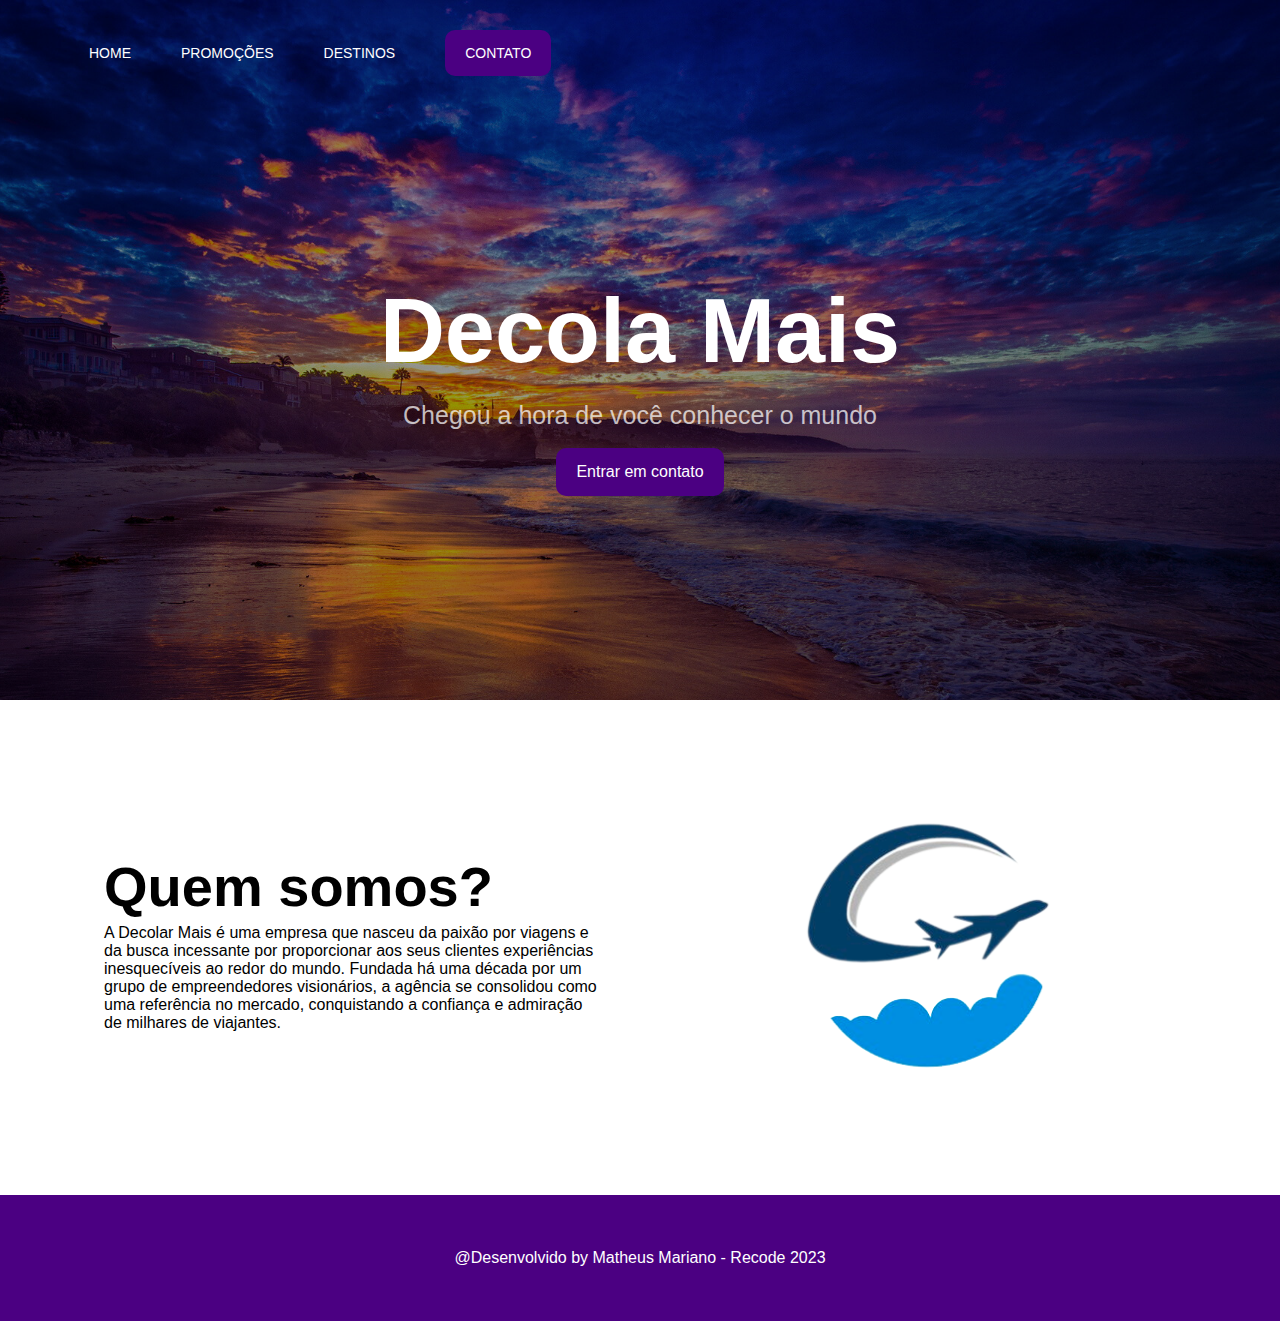
<file: Decola Mais/index.html>
<!DOCTYPE html>
<html lang="pt-BR">
<head>
    <meta charset="UTF-8">
    <meta name="viewport" content="width=device-width, initial-scale=1.0">
    <title>Decola mais</title>
    <link href="https://cdn.jsdelivr.net/npm/bootstrap@5.3.1/dist/css/bootstrap.min.css" rel="stylesheet" integrity="sha384-4bw+/aepP/YC94hEpVNVgiZdgIC5+VKNBQNGCHeKRQN+PtmoHDEXuppvnDJzQIu9" crossorigin="anonymous">
    <link rel="stylesheet" href="./fontawesome-free-6.4.2-web/css/all.css">
    <link rel="stylesheet" href="./css/style.css">

</head>
<body>
    <header style="background-image: url('img/praia.png');">
        <div class="container d-flex justify-content-end">
            <nav class="nav">
                <ul class="ul">
                    <a href="">Home</a>
                    <a href="promocoes.html">Promoções</a>
                    <a href="destinos.html">Destinos</a>
                    <a href="contato.html" class="botao">Contato</a>
                    <div class="close-icon" onclick="closeMenu()">
                        <i class="fa-solid fa-circle-xmark"></i>
                    </div>
                </ul>
                <div class="menu-icon" onclick="openMenu()">
                    <i class="fa-solid fa-bars"></i>
                </div>
            </nav>
        </div>
        <section class="banner">
            <div class="banner-text">
                <h1>Decola Mais</h1>
                <p>Chegou a hora de você conhecer o mundo</p>
                <a href="contato.html" class="botao animate-btn">Entrar em contato</a>
            </div>
        </section>
    </header>

    <section class="sobre">
        <div class="container">
            <div class="texto">
                <h3>Quem somos?</h3>
                <p>A Decolar Mais é uma empresa que nasceu da paixão por viagens e da busca incessante por proporcionar aos seus clientes experiências inesquecíveis ao redor do mundo. Fundada há uma década por um grupo de empreendedores visionários, a agência se consolidou como uma referência no mercado, conquistando a confiança e admiração de milhares de viajantes.</p>
            </div>
            <div class="imagem-viagem">
                <img src="./img/decolar.png" alt="logo decolar">
            </div>
        </div>
    </section>

    <footer class="footer">
        <div class="container">
            <p>@Desenvolvido by Matheus Mariano - Recode 2023</p>
        </div>
    </footer>
    <script src="./js/main.js"></script>
</body>
</html>
</file>
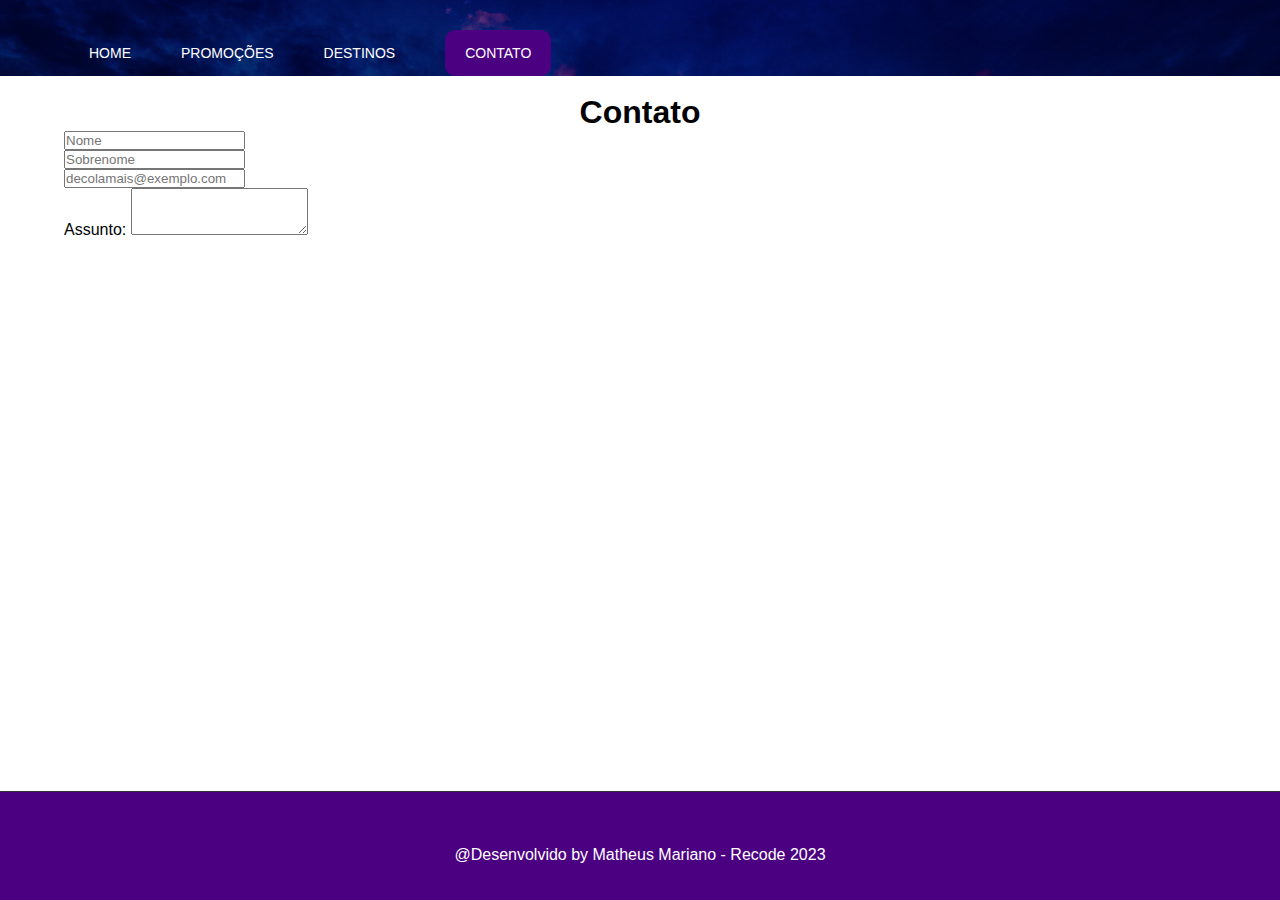
<file: Decola Mais/contato.html>
<!DOCTYPE html>
<html lang="pt-Br">
<head>
    <meta charset="UTF-8">
    <meta name="viewport" content="width=device-width, initial-scale=1.0">
    <title>Contato - Decola Mais</title>
    <link rel="stylesheet" href="./css/contato.css">
    <link href="https://cdn.jsdelivr.net/npm/bootstrap@5.3.1/dist/css/bootstrap.min.css" rel="stylesheet" integrity="sha384-4bw+/aepP/YC94hEpVNVgiZdgIC5+VKNBQNGCHeKRQN+PtmoHDEXuppvnDJzQIu9" crossorigin="anonymous">
    <link rel="stylesheet" href="./fontawesome-free-6.4.2-web/css/all.css">
</head>
<body>
    <header style="background-image: url('img/praia.png');">
        <div class="container d-flex justify-content-end collapse navbar-collapse float-left" id="navbarSupportedContent">
            <nav class="navbar">
                <ul class="ul">
                    <a class="nav-item" href="index.html">Home</a>
                    <a class="nav-item" href="promocoes.html">Promoções</a>
                    <a class="nav-item" href="destinos.html">Destinos</a>
                    <a href="" class="botao">Contato</a>
                    <div class="close-icon" onclick="closeMenu()">
                        <i class="fa-solid fa-circle-xmark"></i>
                    </div>
                </ul>
                <div class="menu-icon" onclick="openMenu()">
                    <i class="fa-solid fa-bars"></i>
                </div>
            </nav>
        </div>

    </header>
    <main>
        <div>
            <br><h1 class="contato">Contato</h1>
            <div>
                <div class="container">
                    <div class="row">
                        <div class="col">
                          <input type="text" class="form-control" placeholder="Nome" aria-label="Nome">
                        </div>
                        <div class="col">
                          <input type="text" class="form-control" placeholder="Sobrenome" aria-label="Sobrenome"> <br>
                        </div>
                      </div>
                    <div class="mb-3">
                        <input type="email" class="form-control" id="exampleFormControlInput1" placeholder="decolamais@exemplo.com">
                      </div>
                      <div class="mb-3">
                        <label for="exampleFormControlTextarea1" class="form-label">Assunto:</label>
                        <textarea class="form-control" id="exampleFormControlTextarea1" rows="3"></textarea>
                      </div>
                </div>
            </div>
        </div>
    </main>

    <footer class="footer">
        <div class="container">
            <p>@Desenvolvido by Matheus Mariano - Recode 2023</p>
        </div>
    </footer>
    <script src="./js/main.js"></script>
</body>
</html>
</file>
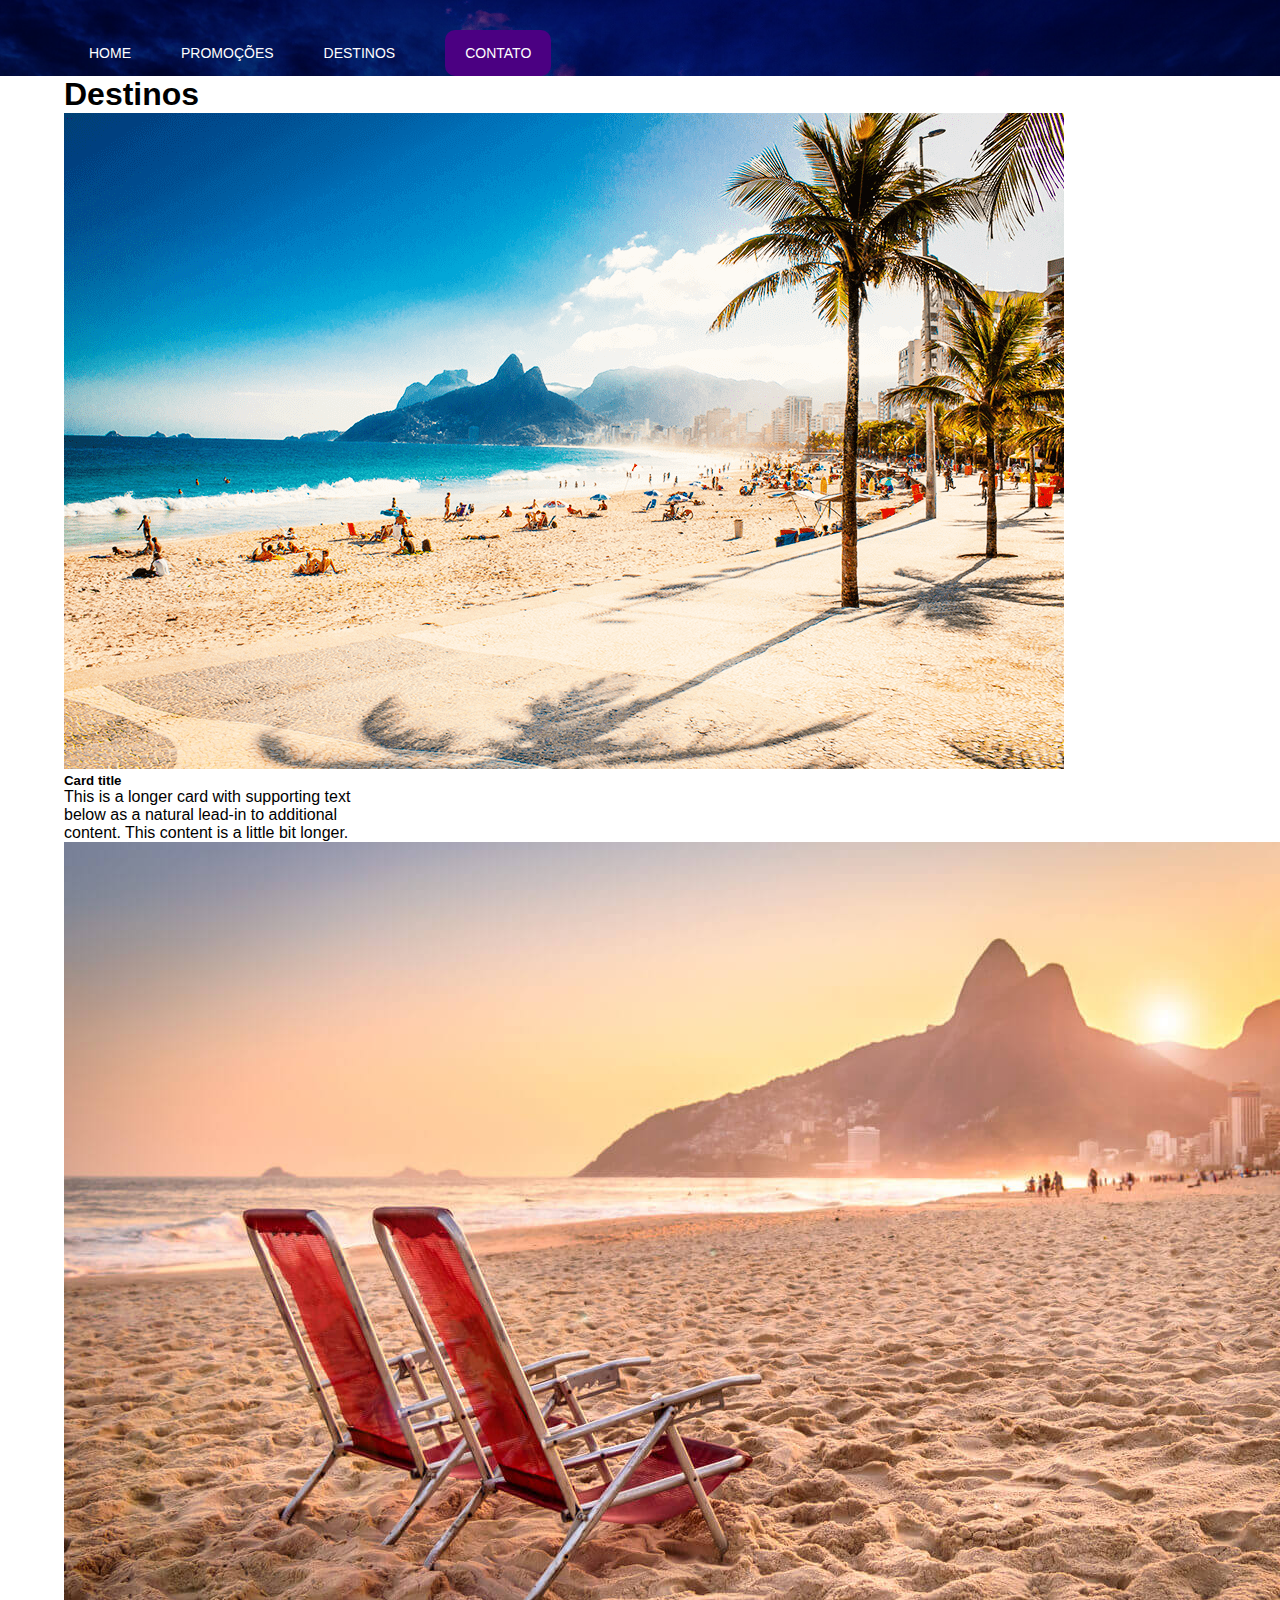
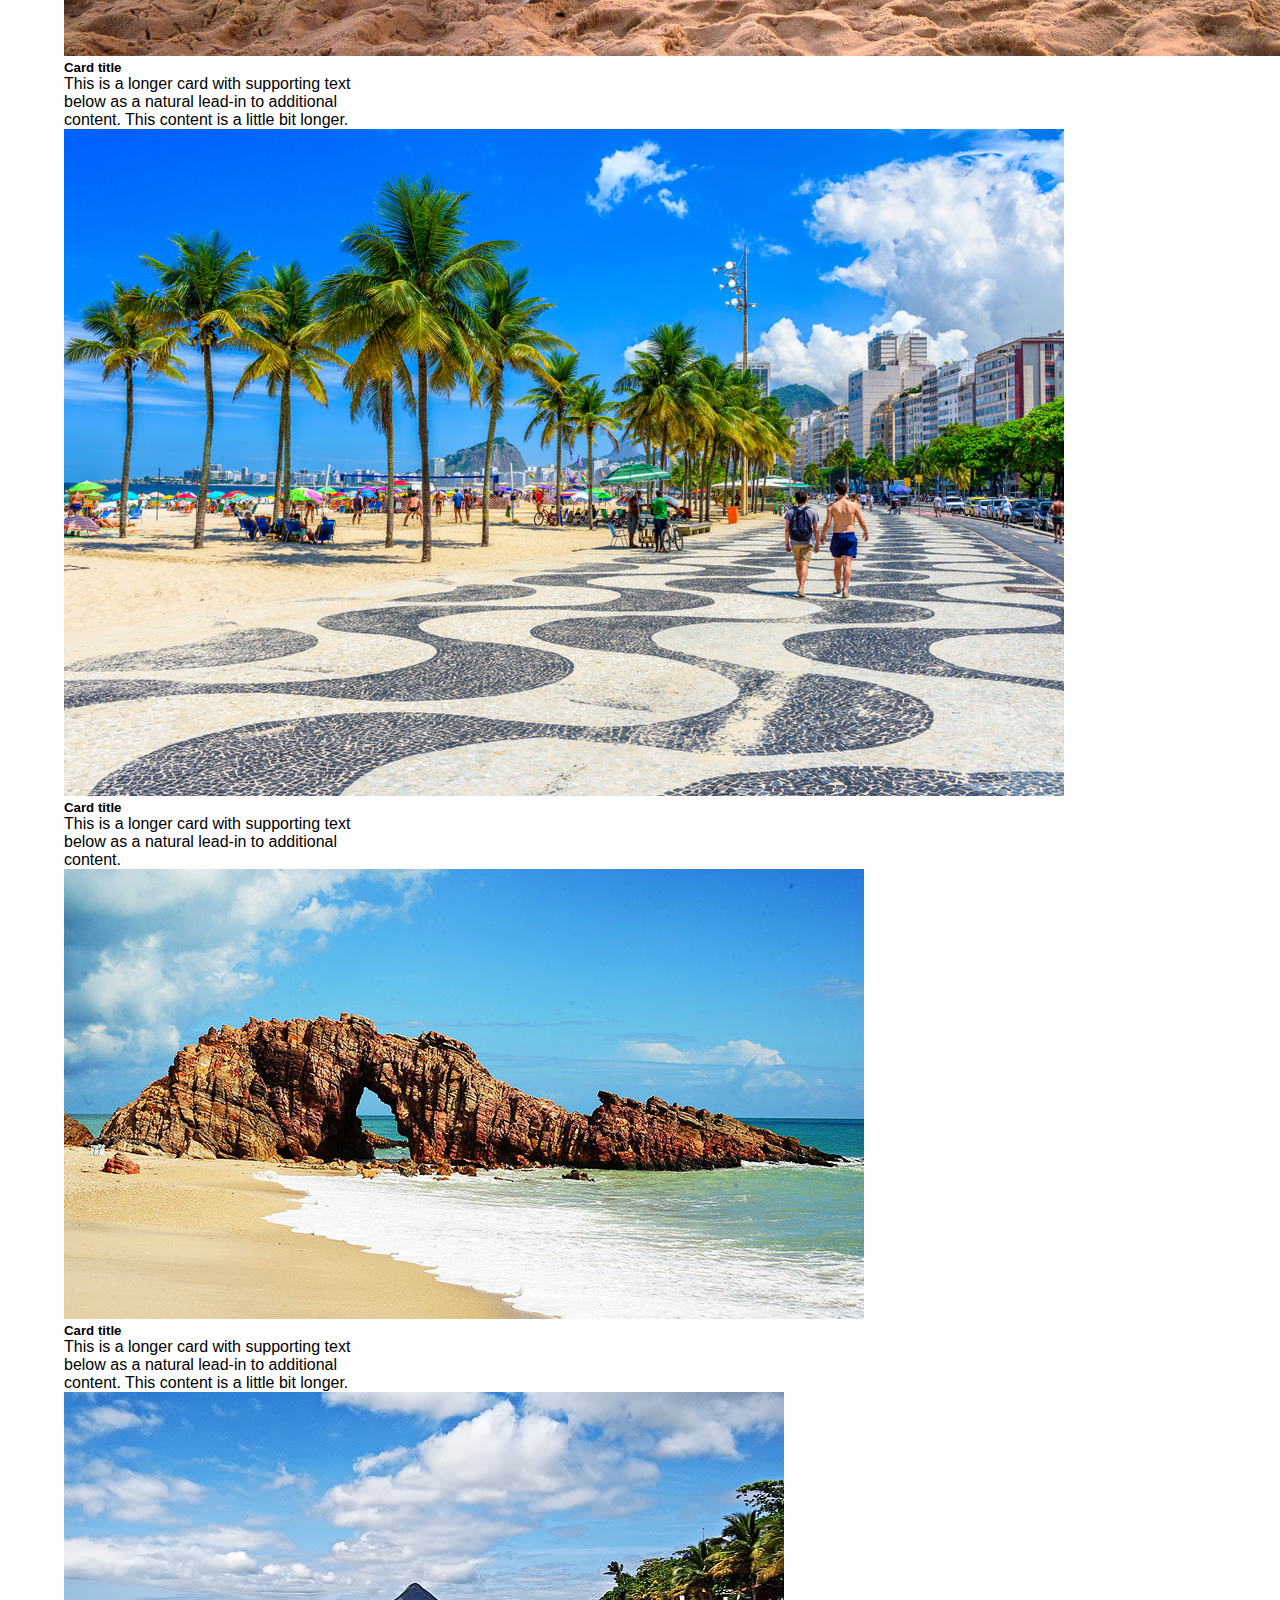
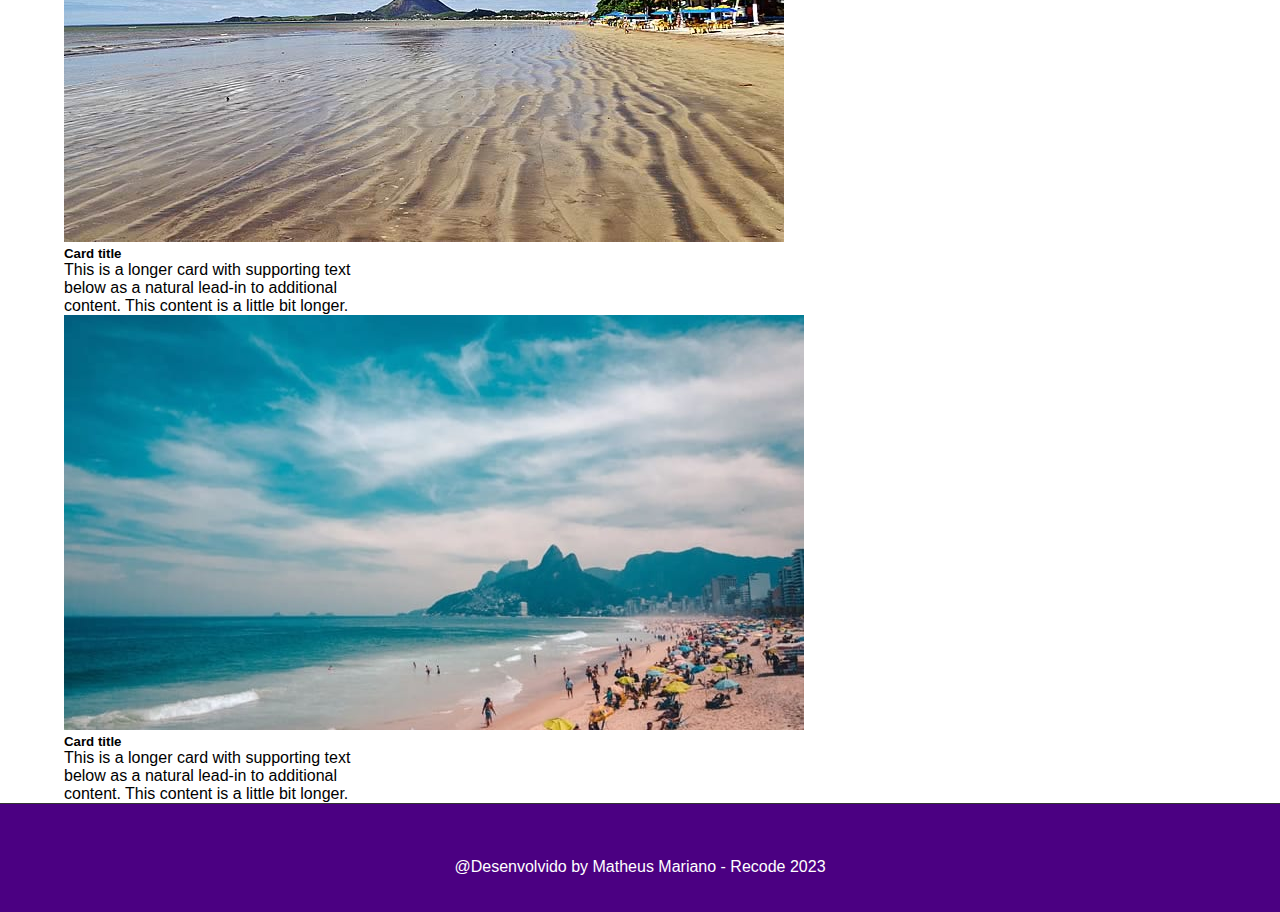
<file: Decola Mais/destinos.html>
<!DOCTYPE html>
<html lang="pt-BR">
<head>
    <meta charset="UTF-8">
    <meta name="viewport" content="width=device-width, initial-scale=1.0">
    <title>Destinos - Decola</title>
    <link rel="stylesheet" href="./css/promocao.css">
    <link href="https://cdn.jsdelivr.net/npm/bootstrap@5.3.1/dist/css/bootstrap.min.css" rel="stylesheet" integrity="sha384-4bw+/aepP/YC94hEpVNVgiZdgIC5+VKNBQNGCHeKRQN+PtmoHDEXuppvnDJzQIu9" crossorigin="anonymous">
</head>
<body>
    <header style="background-image: url('img/praia.png');">
        <div class="container d-flex justify-content-end">
            <nav>
                <ul class="ul">
                    <a href="index.html">Home</a>
                    <a href="promocoes.html">Promoções</a>
                    <a href="">Destinos</a>
                    <a href="contato.html" class="botao">Contato</a>
                </ul>
        </div>
    </header>

    <main>
        <div class="container py-5">
            <h1 class="text-center">Destinos</h1>
            <div class="row row-cols-1 row-cols-md-3 g-4 py-5">
                <div class="col">
                  <div class="card" style="width: 20rem;">
                    <img src="./img/anuncios/12-8-melhores-praias-do-Brasil-para-você-conhecer.png" class="card-img-top" alt="...">
                    <div class="card-body">
                      <h5 class="card-title">Card title</h5>
                      <p class="card-text">This is a longer card with supporting text below as a natural lead-in to additional content. This content is a little bit longer.</p>
                    </div>
                  </div>
                </div>
                <div class="col">
                  <div class="card" style="width: 20rem;">
                    <img src="./img/anuncios/5-praias-da-zona-sul-para-ir.jpg" class="card-img-top" alt="...">
                    <div class="card-body">
                      <h5 class="card-title">Card title</h5>
                      <p class="card-text">This is a longer card with supporting text below as a natural lead-in to additional content. This content is a little bit longer.</p>
                    </div>
                  </div>
                </div>
                <div class="col">
                  <div class="card" style="width: 20rem;">
                    <img src="./img/anuncios/Copacabana-e-Leme-Rio-de-Janeiro-shutterstock_1504221245.jpg" class="card-img-top" alt="...">
                    <div class="card-body">
                      <h5 class="card-title">Card title</h5>
                      <p class="card-text">This is a longer card with supporting text below as a natural lead-in to additional content.</p>
                    </div>
                  </div>
                </div>
                <div class="col">
                  <div class="card" style="width: 20rem;">
                    <img src="./img/anuncios/jeri 1.jpg" class="card-img-top" alt="...">
                    <div class="card-body">
                      <h5 class="card-title">Card title</h5>
                      <p class="card-text">This is a longer card with supporting text below as a natural lead-in to additional content. This content is a little bit longer.</p>
                    </div>
                  </div>
                </div>
                <div class="col">
                    <div class="card" style="width: 20rem;">
                      <img src="./img/anuncios/Praia-de-Piúma.jpg" class="card-img-top" alt="...">
                      <div class="card-body">
                        <h5 class="card-title">Card title</h5>
                        <p class="card-text">This is a longer card with supporting text below as a natural lead-in to additional content. This content is a little bit longer.</p>
                      </div>
                    </div>
                  </div>
                <div class="col">
                    <div class="card" style="width: 20rem;">
                      <img src="./img/anuncios/melhores-praias-do-brasil-740x415.jpg" class="card-img-top" alt="...">
                      <div class="card-body">
                        <h5 class="card-title">Card title</h5>
                        <p class="card-text">This is a longer card with supporting text below as a natural lead-in to additional content. This content is a little bit longer.</p>
                      </div>
                    </div>
                  </div>
              </div>       
        </div>
    </main>

    <footer class="footer">
        <div class="container">
            <p>@Desenvolvido by Matheus Mariano - Recode 2023</p>
        </div>
    </footer>
</body>
</html>
</file>
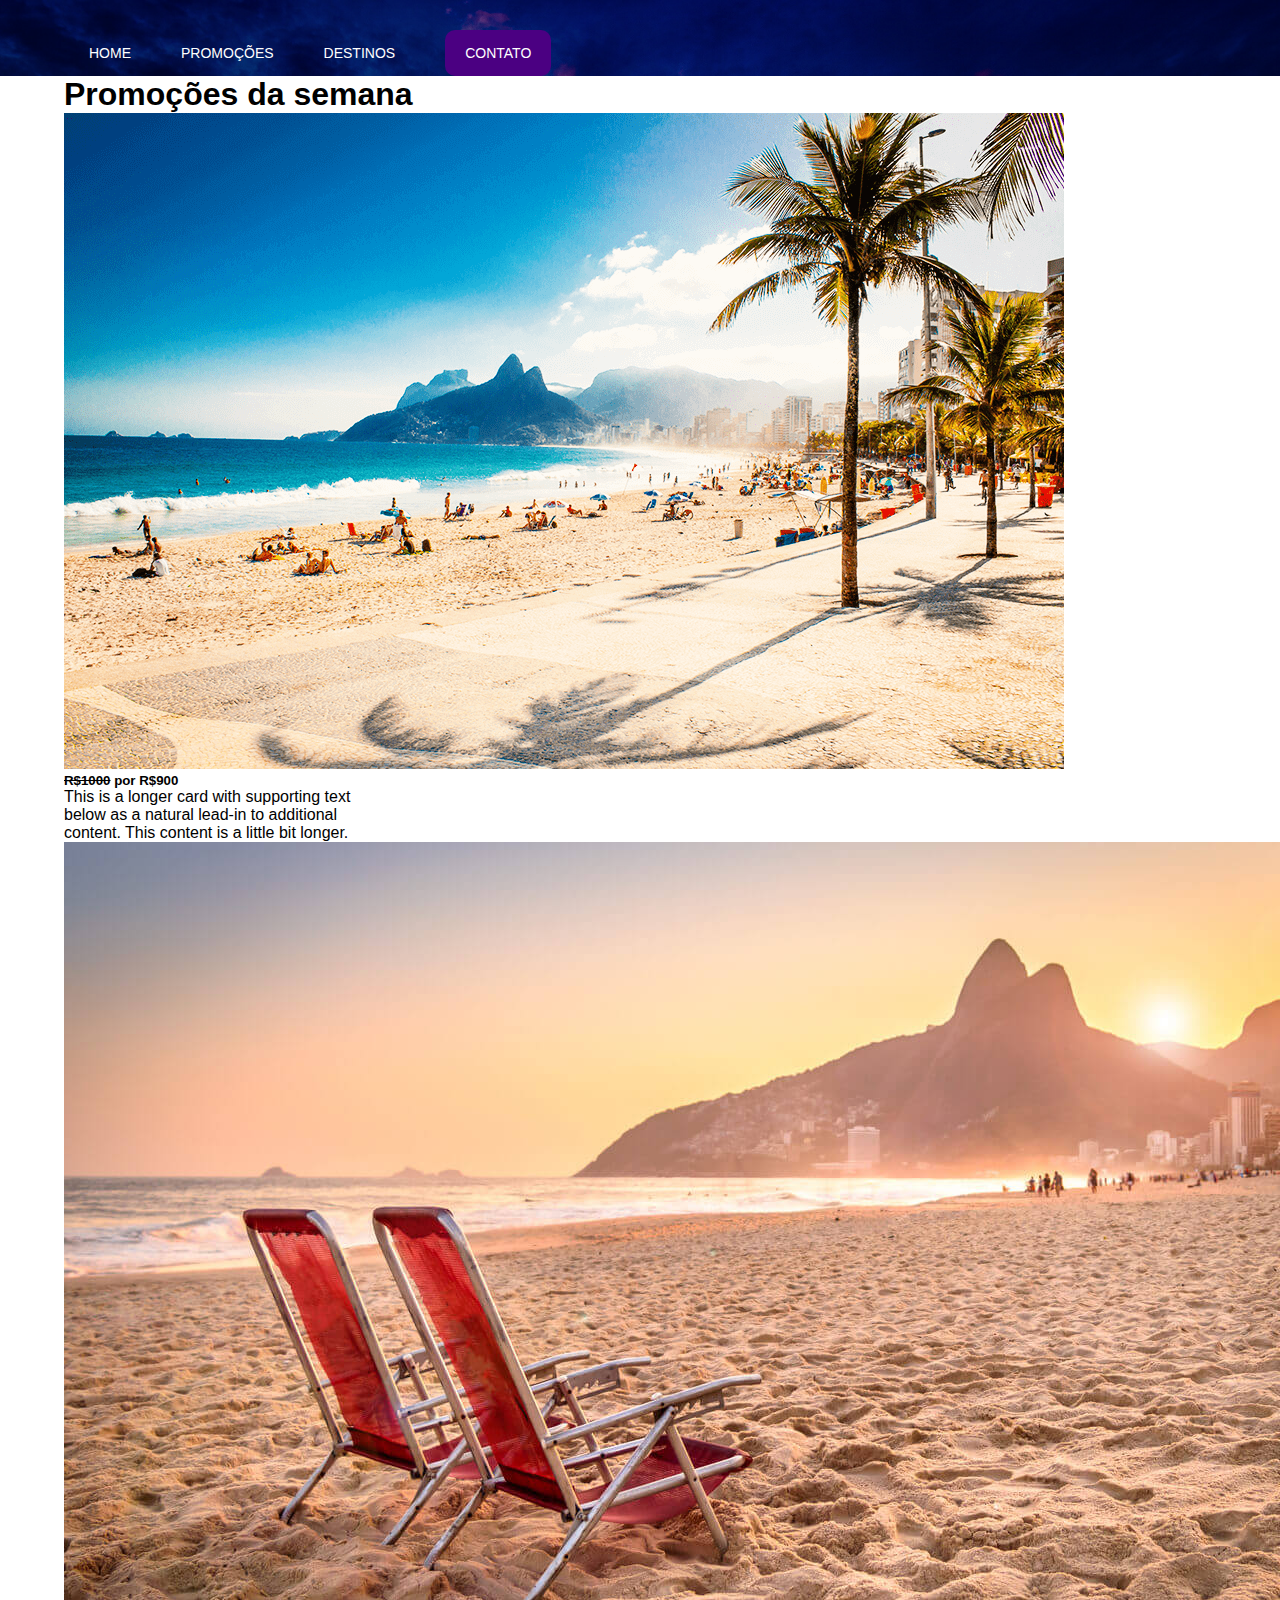
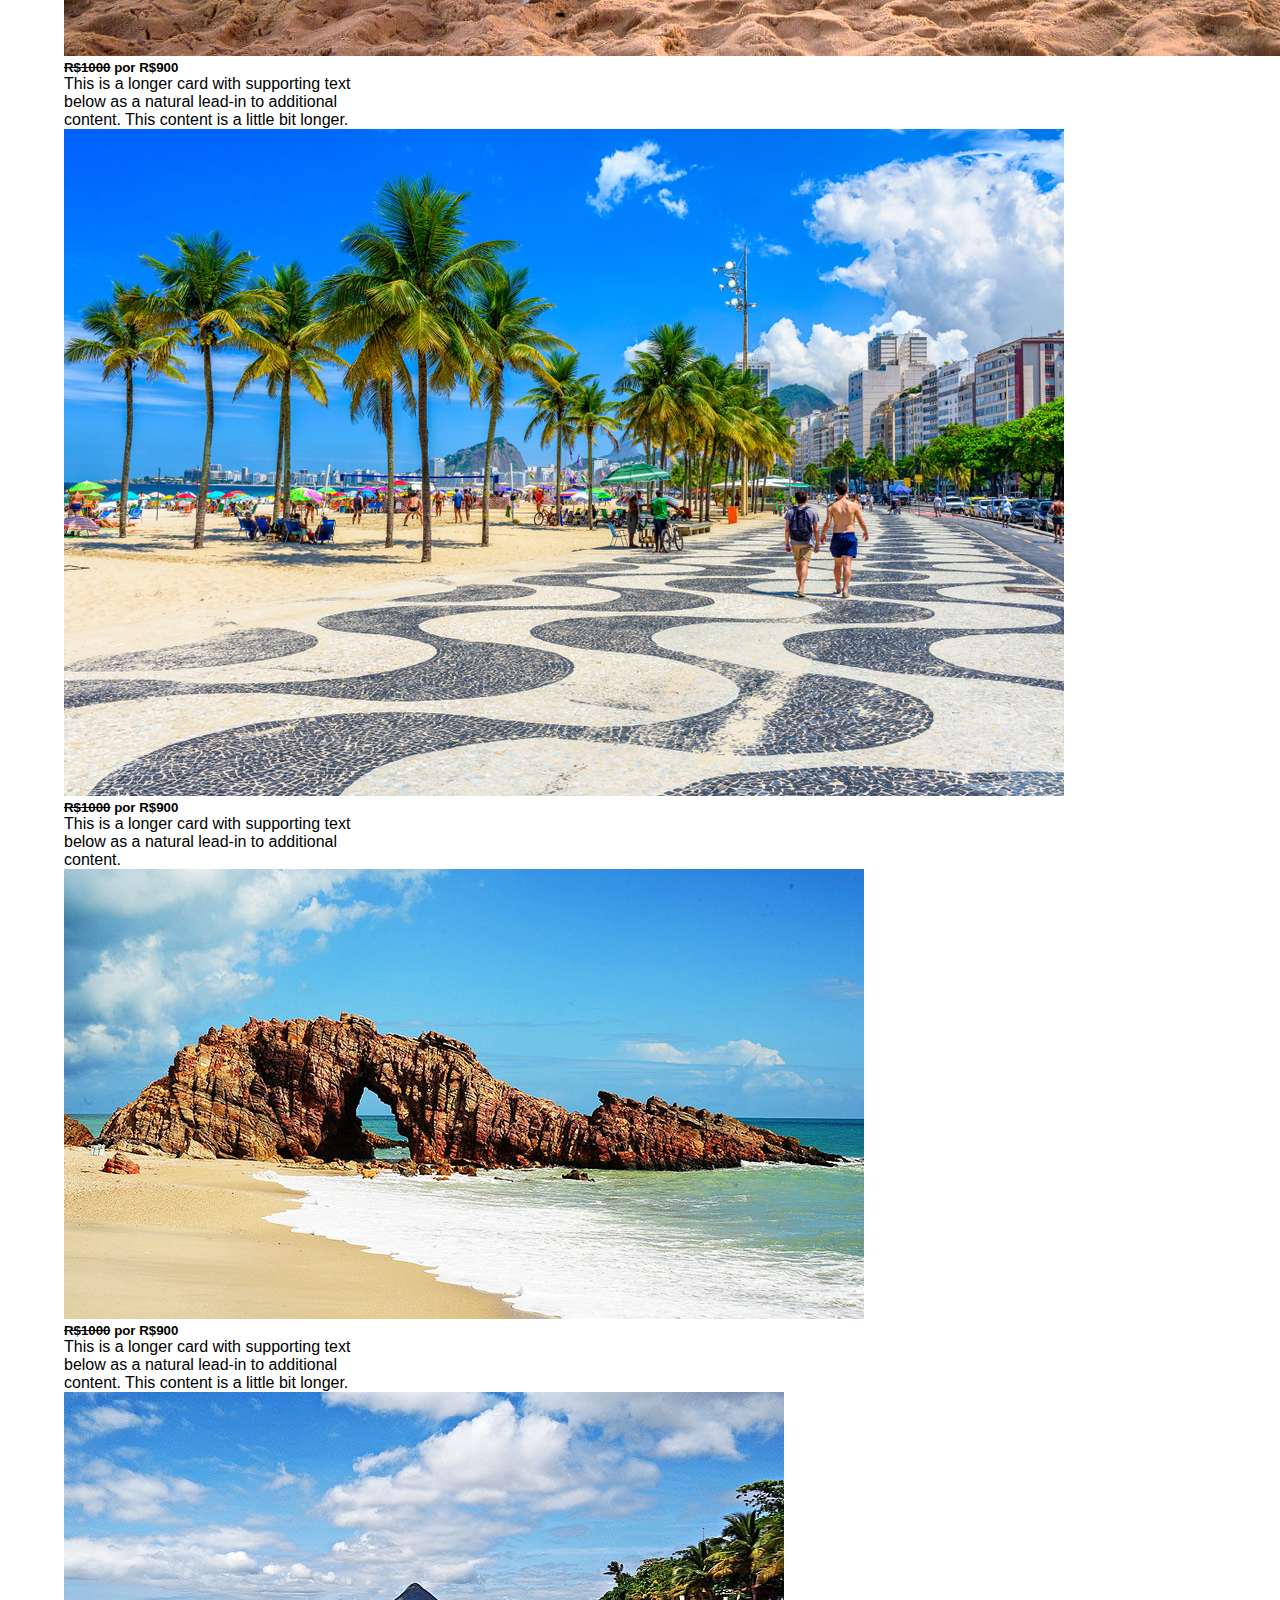
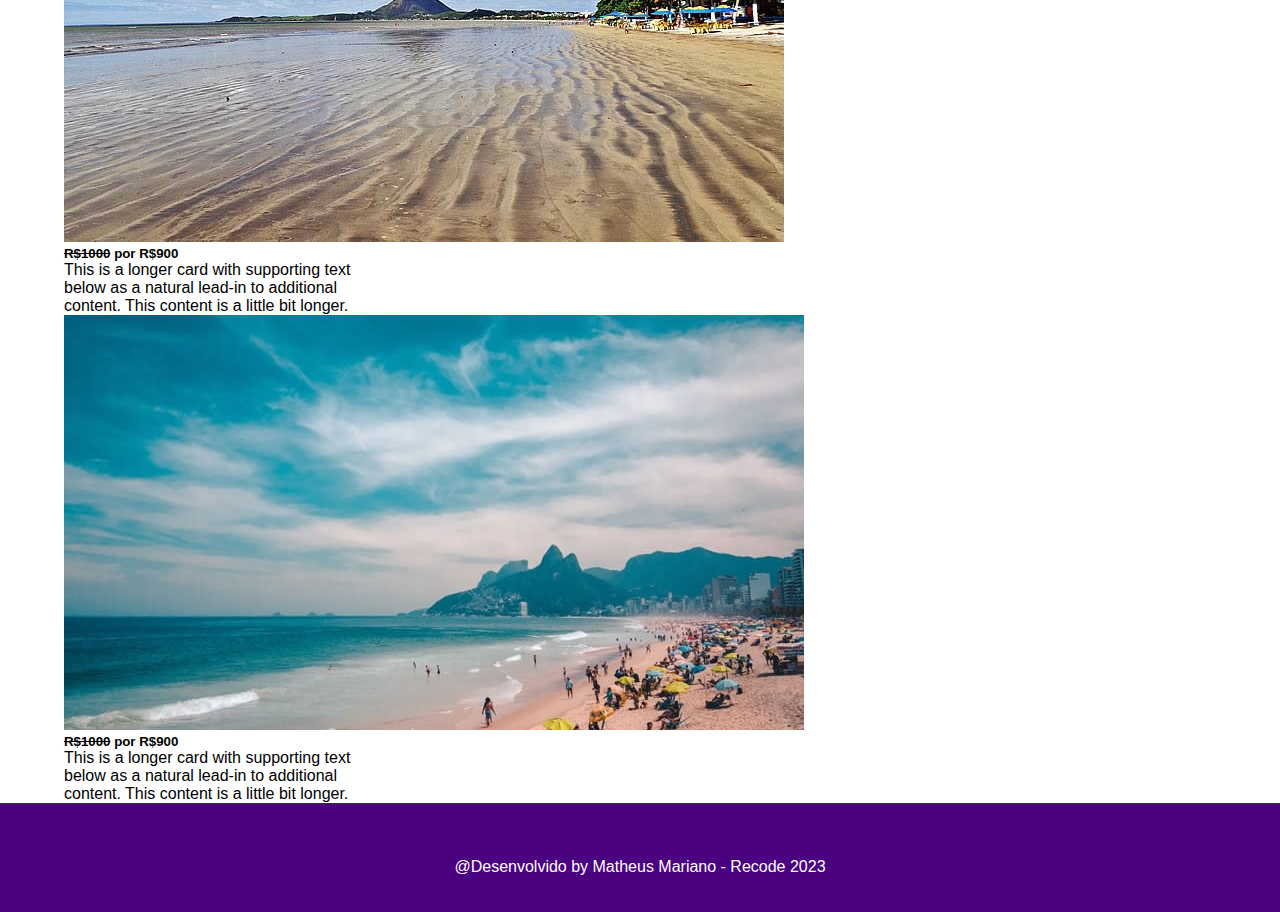
<file: Decola Mais/promocoes.html>
<!DOCTYPE html>
<html lang="pt-BR">
<head>
    <meta charset="UTF-8">
    <meta name="viewport" content="width=device-width, initial-scale=1.0">
    <title>Promoções - Decola</title>
    <link rel="stylesheet" href="./css/promocao.css">
    <link href="https://cdn.jsdelivr.net/npm/bootstrap@5.3.1/dist/css/bootstrap.min.css" rel="stylesheet" integrity="sha384-4bw+/aepP/YC94hEpVNVgiZdgIC5+VKNBQNGCHeKRQN+PtmoHDEXuppvnDJzQIu9" crossorigin="anonymous">
</head>
<body>
    <header style="background-image: url('img/praia.png');">
      <div class="container d-flex justify-content-end">
            <nav>
                <ul class="ul">
                    <a href="index.html">Home</a>
                    <a href="">Promoções</a>
                    <a href="destinos.html">Destinos</a>
                    <a href="contato.html" class="botao">Contato</a>
                </ul>
            </nav>
        </div>
    </header>
    <main>
        <div class="container py-5">
            <h1 class="text-center">Promoções da semana</h1>
            <div class="row row-cols-1 row-cols-md-3 g-4 py-5">
                <div class="col">
                  <div class="card" style="width: 20rem;">
                    <img src="./img/anuncios/12-8-melhores-praias-do-Brasil-para-você-conhecer.png" class="card-img-top" alt="...">
                    <div class="card-body">
                      <h5 class="card-title"><del>R$1000</del> por R$900</h5>
                      <p class="card-text">This is a longer card with supporting text below as a natural lead-in to additional content. This content is a little bit longer.</p>
                    </div>
                  </div>
                </div>
                <div class="col">
                  <div class="card" style="width: 20rem;">
                    <img src="./img/anuncios/5-praias-da-zona-sul-para-ir.jpg" class="card-img-top" alt="...">
                    <div class="card-body">
                      <h5 class="card-title"><del>R$1000</del> por R$900</h5>
                      <p class="card-text">This is a longer card with supporting text below as a natural lead-in to additional content. This content is a little bit longer.</p>
                    </div>
                  </div>
                </div>
                <div class="col">
                  <div class="card" style="width: 20rem;">
                    <img src="./img/anuncios/Copacabana-e-Leme-Rio-de-Janeiro-shutterstock_1504221245.jpg" class="card-img-top" alt="...">
                    <div class="card-body">
                      <h5 class="card-title"><del>R$1000</del> por R$900</h5>
                      <p class="card-text">This is a longer card with supporting text below as a natural lead-in to additional content.</p>
                    </div>
                  </div>
                </div>
                <div class="col">
                  <div class="card" style="width: 20rem;">
                    <img src="./img/anuncios/jeri 1.jpg" class="card-img-top" alt="...">
                    <div class="card-body">
                      <h5 class="card-title"><del>R$1000</del> por R$900</h5>
                      <p class="card-text">This is a longer card with supporting text below as a natural lead-in to additional content. This content is a little bit longer.</p>
                    </div>
                  </div>
                </div>
                <div class="col">
                    <div class="card" style="width: 20rem;">
                      <img src="./img/anuncios/Praia-de-Piúma.jpg" class="card-img-top" alt="...">
                      <div class="card-body">
                        <h5 class="card-title"><del>R$1000</del> por R$900</h5>
                        <p class="card-text">This is a longer card with supporting text below as a natural lead-in to additional content. This content is a little bit longer.</p>
                      </div>
                    </div>
                  </div>
                <div class="col">
                    <div class="card" style="width: 20rem;">
                      <img src="./img/anuncios/melhores-praias-do-brasil-740x415.jpg" class="card-img-top" alt="...">
                      <div class="card-body">
                        <h5 class="card-title"><del>R$1000</del> por R$900</h5>
                        <p class="card-text">This is a longer card with supporting text below as a natural lead-in to additional content. This content is a little bit longer.</p>
                      </div>
                    </div>
                  </div>
              </div>       
        </div>
    </main>

    <footer class="footer">
        <div class="container">
            <p>@Desenvolvido by Matheus Mariano - Recode 2023</p>
        </div>
    </footer>
</body>
</html>
</file>
<file: Decola Mais/css/style.css>
*{
    margin: 0;
    padding: 0;
    box-sizing: border-box;
    outline: none;
    font-family: 'Franklin Gothic Medium', 'Arial Narrow', Arial, sans-serif;
}

section, footer{
    padding: 54px 0;
}

.container{
    max-width: 1400px;
    margin: 0 auto;
    padding: 0 5%;
}

header{
    background-position: center;
    background-size: cover;
    background-attachment: fixed;
}

nav{
    display: flex;
    align-items: center;
    justify-content: space-between;
    padding-top: 30px;
}

nav ul{
    display: flex;
    align-items: center;
}

nav ul a{
    color: white;
    margin: 0 25px;
    text-transform: uppercase;
    font-size: 14px;
    display: block;
    text-decoration: none;
    outline: none;
}

nav .menu-icon{
    display: none;
    cursor: pointer;
    font-size: 25px;
    color: white;
}

nav .close-icon{
    display: none;
    font-size: 30px;
    color: white;
}

.botao{
    background-color: #4B0082;
    color: white;
    padding: 15px 20px;
    border-radius: 10px;
    cursor: pointer;
    display: inline-block;
    transition: 0.1s;
    text-decoration: none;
    outline: none;
}

.botao.animate-btn{
    animation: animate-outline 1s ease-out infinite;
}

.botao:hover{
    background-color: #7c10c9;
}

@keyframes animate-outline{
    from{
        outline: 0px solid #7a27b6;
    }
    to{
        outline: 15px solid #4f9bf900;
    }
}

.banner{
    display: flex;
    justify-content: center;
}

.banner .banner-text{
    margin: 150px;
    text-align: center;
    padding: 0 90px;
}

.banner .banner-text h1{
    font-size: 90px;
    color: white;
}

.banner .banner-text p{
    font-size: 25px;
    color: #ffffffb7;
    font-weight: lighter;
    margin: 18px 0;
}

.sobre .container{
    display: flex;
    align-items: center;
}

.sobre .texto{
    width: 50%;
    padding: 0 40px;
}

.sobre .texto h3{
    font-size: 56px;
}

.sobre .texto p{
    margin: 5px 0 10px 0;
}

.sobre .imagem-viagem{
    width: 50%;
}

.sobre .imagem-viagem img{
    width: 100%;
}

.footer{
    background-color: #4B0082;
    text-align: center;
}

.footer p{
    color: white;
}

@media(max-width: 830px){
    .ul{
        position: fixed;
        top: 0;
        left: 0;
        background: #4B0082;
        width: 100%;
        height: 100%;
        flex-direction: column;
        align-items: center;
        justify-content: center;
        clip-path: circle(0% at 100% 0);
        transition: 0.7s;
    }

    .ul.open{
        clip-path: circle(141.4% at 100% 0);
    }

    .ul a{
        margin: 10px 0;
        font-size: 16px;
    }
    nav .menu-icon{
        display: block;
    }
    nav .close-icon{
        display: block;
        position: absolute;
        top: 46px;
        right: 28px;
    }
}
</file>
<file: Decola Mais/css/contato.css>
*{
    margin: 0;
    padding: 0;
    box-sizing: border-box;
    outline: none;
    font-family: 'Franklin Gothic Medium', 'Arial Narrow', Arial, sans-serif;
}

section, footer{
    padding: 54px 0;
}

.container{
    margin: 0 auto;
    padding: 0 5%;
}

header{
    background-position: center;
    background-size: cover;
    background-attachment: fixed;
}

nav{
    display: flex;
    align-items: center;
    justify-content: space-between;
    padding-top: 30px;
}

nav ul{
    display: flex;
    align-items: center;
}

nav ul a{
    color: white;
    margin: 0 25px;
    text-transform: uppercase;
    font-size: 14px;
    display: block;
    text-decoration: none;
    outline: none;
}

nav .menu-icon{
    display: none;
    cursor: pointer;
    font-size: 25px;
    color: white;
}

nav .close-icon{
    display: none;
    font-size: 30px;
    color: white;
}

.botao{
    background-color: #4B0082;
    color: white;
    padding: 15px 20px;
    border-radius: 10px;
    cursor: pointer;
    display: inline-block;
    transition: 0.1s;
}

.botao.animate-btn{
    animation: animate-outline 1s ease-out infinite;
}

.contato{
    text-align: center;
}

div.body-content{
    margin-bottom: 40px;
  }

footer.footer{
    background-color: #4B0082;
    text-align: center;
    border-top: 1px solid #333;
    bottom: 0;
    left: 0;
    height: 40px;
    position: fixed;
    width: 100%;
}

.footer p{
    color: white;
}

@media(max-width: 830px){
    .ul{
        position: fixed;
        top: 0;
        left: 0;
        background: #4B0082;
        width: 100%;
        height: 100%;
        flex-direction: column;
        align-items: center;
        justify-content: center;
        clip-path: circle(0% at 100% 0);
        transition: 0.7s;
    }

    .ul.open{
        clip-path: circle(141.4% at 100% 0);
    }

    .ul a{
        margin: 10px 0;
        font-size: 16px;
    }
    nav .menu-icon{
        display: block;
    }
    nav .close-icon{
        display: block;
        position: absolute;
        top: 46px;
        right: 28px;
    }
}
</file>
<file: Decola Mais/css/promocao.css>
*{
    margin: 0;
    padding: 0;
    box-sizing: border-box;
    outline: none;
    font-family: 'Franklin Gothic Medium', 'Arial Narrow', Arial, sans-serif;
}

section, footer{
    padding: 54px 0;
}

.container{
    margin: 0 auto;
    padding: 0 5%;
}

header{
    background-position: center;
    background-size: cover;
    background-attachment: fixed;
}

nav{
    display: flex;
    align-items: center;
    justify-content: space-between;
    padding-top: 30px;
}

nav ul{
    display: flex;
    align-items: center;
}

nav ul a{
    color: white;
    margin: 0 25px;
    text-transform: uppercase;
    font-size: 14px;
    display: block;
    text-decoration: none;
    outline: none;
}

.botao{
    background-color: #4B0082;
    color: white;
    padding: 15px 20px;
    border-radius: 10px;
    cursor: pointer;
    display: inline-block;
    transition: 0.1s;
}

.botao.animate-btn{
    animation: animate-outline 1s ease-out infinite;
}

div.body-content{
    margin-bottom: 40px;
  }

footer.footer{
    background-color: #4B0082;
    text-align: center;
    border-top: 1px solid #333;
    bottom: 0;
    left: 0;
    height: 40px;
    width: 100%;
}

.footer p{
    color: white;
}
</file>
